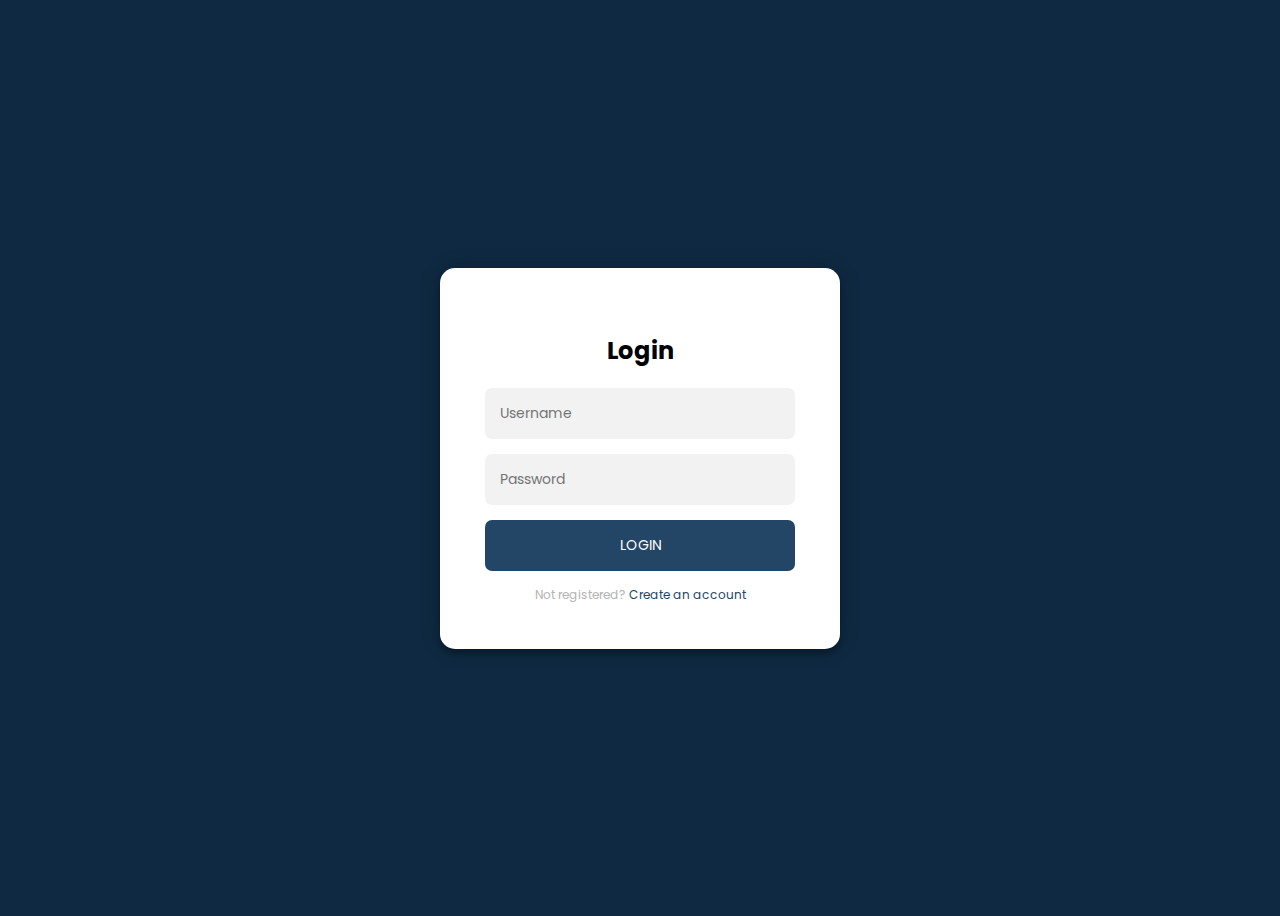
<file: Asm Web/Signup.html>
<!DOCTYPE html>
<html lang="en">
<head>
    <meta charset="UTF-8">
    <meta http-equiv="X-UA-Compatible" content="IE=edge">
    <meta name="viewport" content="width=device-width, initial-scale=1.0">
    <title>Signup</title>
    <link rel="stylesheet" href="Signup.css">
</head>
<body style="display:flex; align-items:center; justify-content:center;">
<div class="login-page">
  <div class="form">
    <form class="register-form" method="POST">
      <h2><i class="fas fa-lock"></i> Register</h2>
      <input type="text" placeholder="Full Name *" required/>
      <input type="text" placeholder="Username *" required/>
      <input type="email" placeholder="Email *" required/>
      <input type="password" placeholder="Password *" required/>
      <button type="submit">create</button>
      <p class="message">Already registered? <a href="#">Sign In</a></p>
    </form>
    <form class="login-form" method="post">
      <h2><i class="fas fa-lock"></i> Login</h2>
      <input type="text" placeholder="Username" required />
      <input type="password" placeholder="Password" required/>
      <button type="submit" name="send2">login</button>
      <p class="message">Not registered? <a href="#">Create an account</a></p>
    </form>
  </div>
</div>
<script src="https://code.jquery.com/jquery-3.6.0.min.js"></script>
<script src="Signup.js"></script>
</body>
</html>
</file>
<file: Asm Web/Signup.css>
@import url(https://fonts.googleapis.com/css?family=Poppins:300);

body{
    height: 100vh;
    overflow: hidden;
    font-family: "Poppins";
  background: #0e2941;
}
.login-page {
  width: 400px;
  padding: 8% 0 0;
  margin: auto;
}
.form {
  position: relative;
  z-index: 1;
  background: #FFFFFF;
  max-width: 400px;
  margin: 0 auto 100px;
  padding: 45px;
  text-align: center;
  border-radius: 15px;
  box-shadow: 0 0 20px 0 rgba(0, 0, 0, 0.2), 0 5px 5px 0 rgba(0, 0, 0, 0.24);
}
.form input {
  font-family: "Poppins", sans-serif;
  outline: 0;
  background: #f2f2f2;
  width: 100%;
  border: 0;
  border-radius: 7px;
  margin: 0 0 15px;
  padding: 15px;
  box-sizing: border-box;
  font-size: 14px;
  
}
.form button {
  font-family: "Poppins", sans-serif;
  text-transform: uppercase;
  outline: 0;
  background: #234666;
  width: 100%;
  border: 0;
  padding: 15px;
  color: #FFFFFF;
  border-radius: 7px;
  font-size: 14px;
  -webkit-transition: all 0.3 ease;
  transition: all 0.3 ease;
  cursor: pointer;
}
.form button:hover,.form button:active,.form button:focus {
  background: #0e2941;
}
.form .message {
  margin: 15px 0 0;
  color: #b3b3b3;
  font-size: 12px;
}
.form .message a {
  color: #234666;
  text-decoration: none;
}
.form .register-form {
  display: none;
}
</file>
